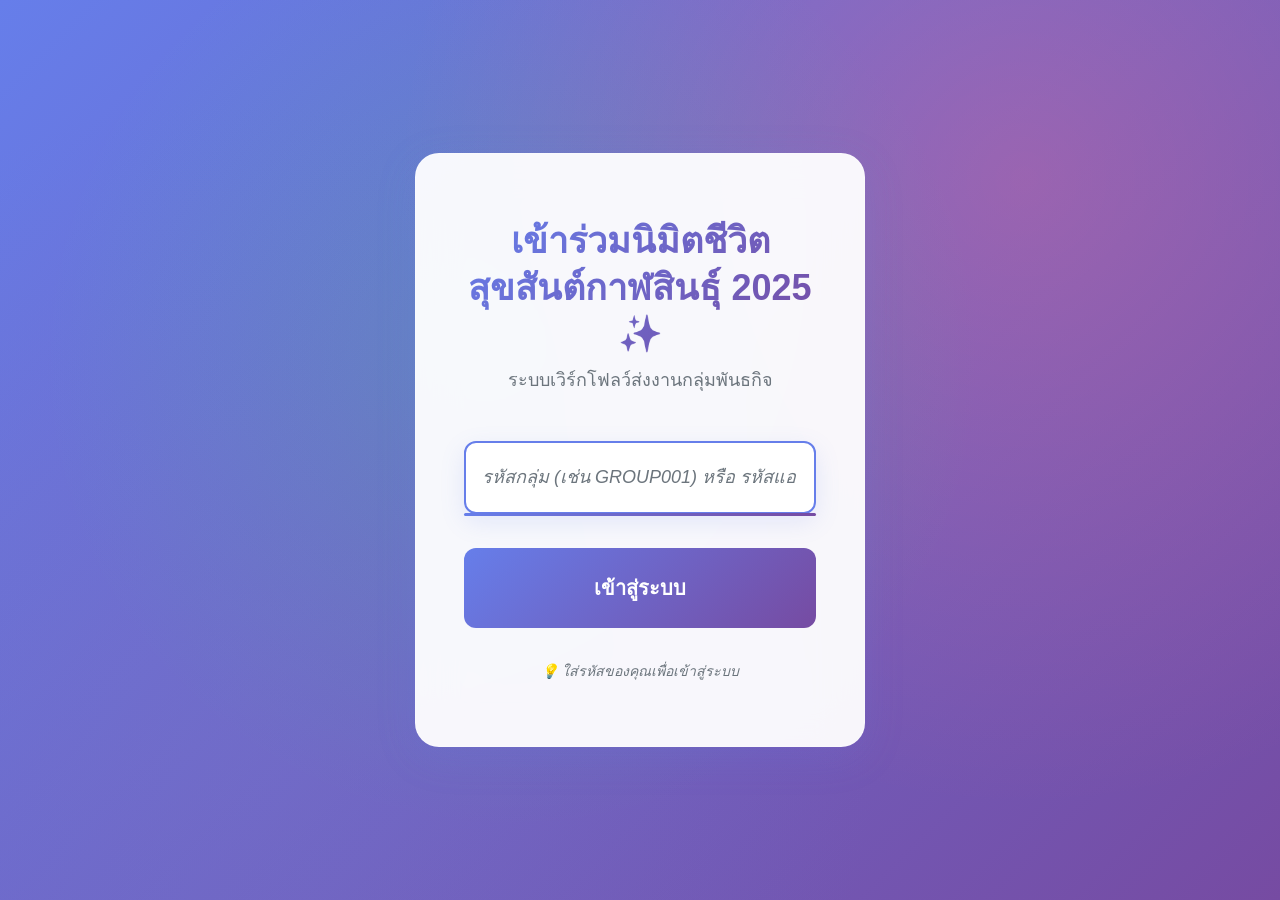
<file: index.html>
<!DOCTYPE html>
<html lang="th">
<head>
    <meta charset="UTF-8">
    <meta name="viewport" content="width=device-width, initial-scale=1.0">
    <title>เข้าร่วมนิมิตชีวิตสุขสันต์กาฬสินธุ์ 2025 ✨</title>
    <link rel="stylesheet" href="assets/css/main.css">
    <link rel="stylesheet" href="assets/css/components.css">
    <link rel="stylesheet" href="assets/css/animations.css">
</head>
<body class="login-page">
    <div class="animated-background"></div>
    
    <div class="login-container">
        <div class="magic-login-card">
            <div class="login-header">
                <h1 class="login-title">เข้าร่วมนิมิตชีวิตสุขสันต์กาฬสินธุ์ 2025 ✨</h1>
                <p class="login-subtitle">ระบบเวิร์กโฟลว์ส่งงานกลุ่มพันธกิจ</p>
            </div>
            
            <form class="login-form" id="magicLoginForm">
                <div class="input-group">
                    <input 
                        type="text" 
                        id="accessCode" 
                        class="magic-input" 
                        placeholder="รหัสกลุ่ม (เช่น GROUP001) หรือ รหัสแอดมิน (เช่น ADMIN001)"
                        required
                        autocomplete="off"
                    >
                    <div class="input-border"></div>
                </div>
                
                <button type="submit" class="cta-button">
                    <span class="button-text">เข้าสู่ระบบ</span>
                    <div class="button-ripple"></div>
                </button>
            </form>
            
            <div class="login-footer">
                <p class="help-text">💡 ใส่รหัสของคุณเพื่อเข้าสู่ระบบ</p>
            </div>
        </div>
    </div>

    <!-- Loading Overlay -->
    <div class="loading-overlay" id="loadingOverlay">
        <div class="elegant-spinner"></div>
        <p class="loading-text">กำลังเข้าสู่ระบบ...</p>
    </div>

    <script src="assets/js/utils.js"></script>
    <script src="assets/js/auth.js"></script>
</body>
</html>
</file>
<file: assets/css/main.css>
/* 🎨 Group Mission Workflow - Main Styles */
/* Design Philosophy: "Minimal Steps, Maximum Experience - สวย เก่ง ใช้ง่าย ไม่ซับซ้อน" */

/* === GLOBAL RESET & VARIABLES === */
* {
    margin: 0;
    padding: 0;
    box-sizing: border-box;
}

:root {
    /* 🎨 Color Palette */
    --primary-gradient: linear-gradient(135deg, #667eea 0%, #764ba2 100%);
    --secondary-gradient: linear-gradient(135deg, #ff6a88 0%, #ff9a56 100%);
    --success-gradient: linear-gradient(135deg, #11998e 0%, #38ef7d 100%);
    --warning-gradient: linear-gradient(135deg, #ffd200 0%, #f7971e 100%);
    
    /* Individual Colors */
    --primary-blue: #667eea;
    --primary-purple: #764ba2;
    --secondary-pink: #ff6a88;
    --secondary-orange: #ff9a56;
    --success-teal: #11998e;
    --success-green: #38ef7d;
    --warning-yellow: #ffd200;
    --warning-orange: #f7971e;
    
    /* Neutral Colors */
    --white: #ffffff;
    --light-gray: #f8f9fa;
    --medium-gray: #6c757d;
    --dark-gray: #343a40;
    --black: #000000;
    
    /* Shadows */
    --shadow-light: 0 2px 10px rgba(0, 0, 0, 0.1);
    --shadow-medium: 0 4px 20px rgba(0, 0, 0, 0.15);
    --shadow-heavy: 0 8px 30px rgba(0, 0, 0, 0.2);
    --shadow-card: 0 10px 40px rgba(102, 126, 234, 0.15);
    
    /* Typography */
    --font-family: 'Segoe UI', 'Noto Sans Thai', Tahoma, Geneva, Verdana, sans-serif;
    --font-size-xs: 0.75rem;
    --font-size-sm: 0.875rem;
    --font-size-base: 1rem;
    --font-size-lg: 1.125rem;
    --font-size-xl: 1.25rem;
    --font-size-2xl: 1.5rem;
    --font-size-3xl: 1.875rem;
    --font-size-4xl: 2.25rem;
    
    /* Spacing */
    --space-xs: 0.25rem;
    --space-sm: 0.5rem;
    --space-md: 1rem;
    --space-lg: 1.5rem;
    --space-xl: 2rem;
    --space-2xl: 3rem;
    --space-3xl: 4rem;
    
    /* Border Radius */
    --radius-sm: 0.375rem;
    --radius-md: 0.5rem;
    --radius-lg: 0.75rem;
    --radius-xl: 1rem;
    --radius-2xl: 1.5rem;
    
    /* Transitions */
    --transition-fast: 0.15s ease-out;
    --transition-normal: 0.3s ease-out;
    --transition-slow: 0.5s ease-out;
}

/* === GLOBAL BASE STYLES === */
html {
    scroll-behavior: smooth;
}

body {
    font-family: var(--font-family);
    font-size: var(--font-size-base);
    line-height: 1.6;
    color: var(--dark-gray);
    background: var(--light-gray);
    overflow-x: hidden;
}

/* === ANIMATED BACKGROUND === */
.animated-background {
    position: fixed;
    top: 0;
    left: 0;
    width: 100%;
    height: 100%;
    background: var(--primary-gradient);
    z-index: -1;
}

.animated-background::before {
    content: '';
    position: absolute;
    top: 0;
    left: 0;
    width: 100%;
    height: 100%;
    background: 
        radial-gradient(circle at 20% 80%, rgba(120, 119, 198, 0.3) 0%, transparent 50%),
        radial-gradient(circle at 80% 20%, rgba(255, 106, 136, 0.3) 0%, transparent 50%),
        radial-gradient(circle at 40% 40%, rgba(56, 239, 125, 0.2) 0%, transparent 50%);
    animation: gradientShift 10s ease-in-out infinite;
}

/* === LOGIN PAGE SPECIFIC === */
.login-page {
    min-height: 100vh;
    display: flex;
    align-items: center;
    justify-content: center;
    padding: var(--space-md);
}

.login-container {
    width: 100%;
    max-width: 450px;
    position: relative;
    z-index: 1;
}

.magic-login-card {
    background: rgba(255, 255, 255, 0.95);
    backdrop-filter: blur(20px);
    border-radius: var(--radius-2xl);
    padding: var(--space-3xl) var(--space-xl);
    box-shadow: var(--shadow-card);
    border: 1px solid rgba(255, 255, 255, 0.2);
    transform: translateY(0);
    transition: all var(--transition-normal);
}

.magic-login-card:hover {
    transform: translateY(-5px);
    box-shadow: 0 20px 60px rgba(102, 126, 234, 0.25);
}

.login-header {
    text-align: center;
    margin-bottom: var(--space-2xl);
}

.login-title {
    font-size: var(--font-size-3xl);
    font-weight: 700;
    background: var(--primary-gradient);
    -webkit-background-clip: text;
    -webkit-text-fill-color: transparent;
    background-clip: text;
    margin-bottom: var(--space-sm);
    line-height: 1.3;
}

.login-subtitle {
    font-size: var(--font-size-lg);
    color: var(--medium-gray);
    font-weight: 400;
}

.login-form {
    margin-bottom: var(--space-xl);
}

.input-group {
    position: relative;
    margin-bottom: var(--space-xl);
}

.magic-input {
    width: 100%;
    padding: var(--space-lg) var(--space-md);
    font-size: var(--font-size-lg);
    border: 2px solid rgba(102, 126, 234, 0.2);
    border-radius: var(--radius-lg);
    background: rgba(255, 255, 255, 0.9);
    transition: all var(--transition-normal);
    outline: none;
    color: var(--dark-gray);
}

.magic-input:focus {
    border-color: var(--primary-blue);
    background: var(--white);
    transform: translateY(-2px);
    box-shadow: 0 8px 25px rgba(102, 126, 234, 0.15);
}

.magic-input::placeholder {
    color: var(--medium-gray);
    font-style: italic;
}

.input-border {
    position: absolute;
    bottom: 0;
    left: 50%;
    width: 0;
    height: 3px;
    background: var(--primary-gradient);
    border-radius: var(--radius-sm);
    transition: all var(--transition-normal);
    transform: translateX(-50%);
}

.magic-input:focus + .input-border {
    width: 100%;
}

.cta-button {
    width: 100%;
    padding: var(--space-lg) var(--space-xl);
    font-size: var(--font-size-xl);
    font-weight: 600;
    color: var(--white);
    background: var(--primary-gradient);
    border: none;
    border-radius: var(--radius-lg);
    cursor: pointer;
    position: relative;
    overflow: hidden;
    transition: all var(--transition-normal);
    transform: translateY(0);
}

.cta-button:hover {
    transform: translateY(-3px);
    box-shadow: 0 10px 30px rgba(102, 126, 234, 0.3);
}

.cta-button:active {
    transform: translateY(-1px);
}

.button-text {
    position: relative;
    z-index: 2;
}

.button-ripple {
    position: absolute;
    top: 50%;
    left: 50%;
    width: 0;
    height: 0;
    border-radius: 50%;
    background: rgba(255, 255, 255, 0.3);
    transform: translate(-50%, -50%);
    transition: all var(--transition-fast);
    pointer-events: none;
}

.cta-button:active .button-ripple {
    width: 300px;
    height: 300px;
}

.login-footer {
    text-align: center;
}

.help-text {
    font-size: var(--font-size-sm);
    color: var(--medium-gray);
    font-style: italic;
}

/* === LOADING OVERLAY === */
.loading-overlay {
    position: fixed;
    top: 0;
    left: 0;
    width: 100%;
    height: 100%;
    background: rgba(0, 0, 0, 0.7);
    backdrop-filter: blur(5px);
    display: flex;
    flex-direction: column;
    align-items: center;
    justify-content: center;
    z-index: 9999;
    opacity: 0;
    visibility: hidden;
    transition: all var(--transition-normal);
}

.loading-overlay.active {
    opacity: 1;
    visibility: visible;
}

.loading-text {
    color: var(--white);
    font-size: var(--font-size-lg);
    margin-top: var(--space-lg);
    font-weight: 500;
}

/* === RESPONSIVE DESIGN === */
/* Mobile (< 768px) */
@media (max-width: 767px) {
    .login-container {
        max-width: 100%;
        padding: 0 var(--space-md);
    }
    
    .magic-login-card {
        padding: var(--space-2xl) var(--space-lg);
    }
    
    .login-title {
        font-size: var(--font-size-2xl);
    }
    
    .magic-input {
        padding: var(--space-md);
        font-size: var(--font-size-base);
    }
    
    .cta-button {
        padding: var(--space-md) var(--space-lg);
        font-size: var(--font-size-lg);
    }
}

/* Tablet (768px - 1024px) */
@media (min-width: 768px) and (max-width: 1024px) {
    .login-container {
        max-width: 400px;
    }
}

/* Desktop (> 1024px) */
@media (min-width: 1025px) {
    .magic-login-card {
        padding: var(--space-3xl) var(--space-2xl);
    }
    
    .login-title {
        font-size: var(--font-size-4xl);
    }
}

/* === GROUP SELECTION PAGE === */
.select-group-page {
    min-height: 100vh;
    background: var(--light-gray);
}

.page-container {
    max-width: 1200px;
    margin: 0 auto;
    padding: var(--space-lg);
    position: relative;
    z-index: 1;
}

.page-header {
    text-align: center;
    margin-bottom: var(--space-3xl);
    padding-top: var(--space-xl);
}

.header-content {
    max-width: 600px;
    margin: 0 auto;
}

.page-title {
    font-size: var(--font-size-3xl);
    font-weight: 700;
    background: var(--primary-gradient);
    -webkit-background-clip: text;
    -webkit-text-fill-color: transparent;
    background-clip: text;
    margin-bottom: var(--space-md);
}

.page-subtitle {
    font-size: var(--font-size-lg);
    color: var(--medium-gray);
    margin-bottom: var(--space-xl);
}

.user-info {
    display: flex;
    align-items: center;
    justify-content: center;
    gap: var(--space-md);
    padding: var(--space-md) var(--space-lg);
    background: rgba(255, 255, 255, 0.9);
    backdrop-filter: blur(10px);
    border-radius: var(--radius-xl);
    border: 1px solid rgba(255, 255, 255, 0.2);
    box-shadow: var(--shadow-light);
    display: inline-flex;
}

.user-name {
    font-weight: 600;
    color: var(--dark-gray);
}

/* Groups Grid */
.groups-grid {
    display: grid;
    grid-template-columns: repeat(auto-fit, minmax(300px, 1fr));
    gap: var(--space-xl);
    margin-bottom: var(--space-3xl);
}

.group-card {
    background: var(--white);
    border-radius: var(--radius-2xl);
    overflow: hidden;
    box-shadow: var(--shadow-medium);
    transition: all var(--transition-normal);
    position: relative;
    cursor: pointer;
}

.group-card:hover {
    transform: translateY(-8px) scale(1.02);
    box-shadow: var(--shadow-heavy);
}

.card-inner {
    padding: var(--space-xl);
    height: 100%;
    display: flex;
    flex-direction: column;
    background: var(--white);
    position: relative;
    overflow: hidden;
}

.card-inner.card-primary {
    background: var(--primary-gradient);
    color: var(--white);
}

.card-inner.card-secondary {
    background: var(--secondary-gradient);
    color: var(--white);
}

.card-inner.card-success {
    background: var(--success-gradient);
    color: var(--white);
}

.card-inner.card-warning {
    background: var(--warning-gradient);
    color: var(--white);
}

.card-inner.card-gradient-special {
    background: linear-gradient(135deg, #667eea 0%, #f093fb 100%);
    color: var(--white);
}

.card-header {
    text-align: center;
    margin-bottom: var(--space-lg);
}

.group-icon {
    font-size: var(--font-size-3xl);
    margin-bottom: var(--space-sm);
}

.group-name {
    font-size: var(--font-size-xl);
    font-weight: 700;
    margin-bottom: var(--space-xs);
}

.group-code {
    font-size: var(--font-size-sm);
    opacity: 0.8;
    font-weight: 500;
}

.card-body {
    flex: 1;
    margin-bottom: var(--space-lg);
}

.member-info {
    text-align: center;
}

.member-count {
    font-size: var(--font-size-2xl);
    font-weight: 700;
    margin-bottom: var(--space-md);
}

.current {
    color: inherit;
}

.separator {
    margin: 0 var(--space-xs);
    opacity: 0.7;
}

.max {
    opacity: 0.8;
}

.label {
    font-size: var(--font-size-base);
    margin-left: var(--space-xs);
    opacity: 0.8;
}

.progress {
    margin: var(--space-md) 0;
}

.status-text {
    font-size: var(--font-size-sm);
    font-weight: 600;
}

.status-complete {
    color: rgba(255, 255, 255, 0.9);
}

.status-incomplete {
    color: rgba(255, 255, 255, 0.8);
}

.card-footer {
    text-align: center;
}

.btn-card {
    width: 100%;
    background: rgba(255, 255, 255, 0.2);
    color: inherit;
    border: 2px solid rgba(255, 255, 255, 0.3);
    backdrop-filter: blur(10px);
}

.btn-card:hover {
    background: rgba(255, 255, 255, 0.3);
    transform: translateY(-2px);
}

.user-badge {
    position: absolute;
    top: var(--space-md);
    right: var(--space-md);
    background: rgba(255, 255, 255, 0.2);
    backdrop-filter: blur(10px);
    padding: var(--space-xs) var(--space-sm);
    border-radius: var(--radius-md);
    font-size: var(--font-size-xs);
    font-weight: 600;
    color: rgba(255, 255, 255, 0.9);
}

.user-group {
    border: 3px solid rgba(255, 255, 255, 0.5);
    box-shadow: 0 0 0 3px rgba(102, 126, 234, 0.3);
}

/* Page Footer */
.page-footer {
    text-align: center;
    padding-top: var(--space-xl);
    border-top: 1px solid rgba(0, 0, 0, 0.1);
}

.footer-actions {
    display: flex;
    gap: var(--space-md);
    justify-content: center;
    flex-wrap: wrap;
}

/* Member Count Display in Modal */
.member-count-display {
    font-size: var(--font-size-3xl);
    font-weight: 700;
    color: var(--primary-blue);
    margin: var(--space-lg) 0;
}

.member-count-display .count {
    color: var(--secondary-pink);
}

/* Responsive Design for Group Selection */
@media (max-width: 767px) {
    .groups-grid {
        grid-template-columns: 1fr;
        gap: var(--space-lg);
    }
    
    .page-title {
        font-size: var(--font-size-2xl);
    }
    
    .footer-actions {
        flex-direction: column;
        align-items: center;
    }
    
    .footer-actions .btn {
        width: 100%;
        max-width: 300px;
    }
}

@media (min-width: 768px) and (max-width: 1024px) {
    .groups-grid {
        grid-template-columns: repeat(2, 1fr);
    }
}

/* === MISSION PAGE === */
.mission-page {
    min-height: 100vh;
    background: var(--light-gray);
}

.mission-header {
    padding: var(--space-xl) 0;
    border-bottom: 1px solid rgba(0, 0, 0, 0.1);
}

.header-content {
    max-width: 1200px;
    margin: 0 auto;
    padding: 0 var(--space-lg);
}

.group-info {
    display: flex;
    align-items: center;
    gap: var(--space-lg);
    margin-bottom: var(--space-xl);
    justify-content: center;
}

.group-details h1 {
    font-size: var(--font-size-2xl);
    font-weight: 700;
    margin-bottom: var(--space-xs);
    color: var(--dark-gray);
}

.week-info {
    color: var(--medium-gray);
    font-size: var(--font-size-base);
}

.mission-progress {
    display: flex;
    justify-content: center;
}

.progress-steps {
    display: flex;
    gap: var(--space-md);
    background: rgba(255, 255, 255, 0.9);
    backdrop-filter: blur(10px);
    padding: var(--space-lg);
    border-radius: var(--radius-xl);
    box-shadow: var(--shadow-light);
}

.step {
    display: flex;
    flex-direction: column;
    align-items: center;
    gap: var(--space-xs);
    padding: var(--space-md);
    border-radius: var(--radius-md);
    transition: all var(--transition-normal);
    cursor: pointer;
    min-width: 80px;
}

.step.active {
    background: var(--primary-gradient);
    color: var(--white);
    transform: scale(1.05);
}

.step.completed {
    background: var(--success-gradient);
    color: var(--white);
}

.step.disabled {
    opacity: 0.5;
    cursor: not-allowed;
}

.step-icon {
    font-size: var(--font-size-xl);
}

.step-label {
    font-size: var(--font-size-sm);
    font-weight: 600;
    text-align: center;
}

.mission-content {
    max-width: 800px;
    margin: 0 auto;
    padding: var(--space-2xl) var(--space-lg);
}

.step-content {
    background: var(--white);
    border-radius: var(--radius-xl);
    padding: var(--space-2xl);
    box-shadow: var(--shadow-light);
    margin-bottom: var(--space-xl);
}

.step-header {
    text-align: center;
    margin-bottom: var(--space-2xl);
}

.step-title {
    font-size: var(--font-size-2xl);
    font-weight: 700;
    color: var(--dark-gray);
    margin-bottom: var(--space-sm);
}

.step-subtitle {
    color: var(--medium-gray);
    font-size: var(--font-size-lg);
}

.step-actions {
    display: flex;
    gap: var(--space-md);
    justify-content: space-between;
    margin-top: var(--space-2xl);
    flex-wrap: wrap;
}

/* Check-in Step */
.checkin-content {
    display: grid;
    gap: var(--space-2xl);
}

.members-grid {
    display: grid;
    grid-template-columns: repeat(auto-fill, minmax(280px, 1fr));
    gap: var(--space-lg);
}

.member-card {
    background: var(--light-gray);
    border-radius: var(--radius-lg);
    padding: var(--space-lg);
    border: 2px solid transparent;
    transition: all var(--transition-normal);
}

.member-card.new-member {
    border-color: var(--success-teal);
    background: rgba(17, 153, 142, 0.1);
}

.member-info {
    display: flex;
    align-items: center;
    gap: var(--space-md);
    margin-bottom: var(--space-md);
}

.member-avatar {
    width: 40px;
    height: 40px;
    border-radius: 50%;
    background: var(--primary-gradient);
    display: flex;
    align-items: center;
    justify-content: center;
    color: var(--white);
    font-weight: 600;
}

.member-name {
    font-weight: 600;
    color: var(--dark-gray);
}

.new-badge {
    background: var(--success-gradient);
    color: var(--white);
    padding: var(--space-xs) var(--space-sm);
    border-radius: var(--radius-sm);
    font-size: var(--font-size-xs);
    font-weight: 600;
}

.attendance-toggle {
    display: flex;
    gap: var(--space-sm);
}

.toggle-btn {
    flex: 1;
    padding: var(--space-sm) var(--space-md);
    border: 2px solid rgba(0, 0, 0, 0.1);
    border-radius: var(--radius-md);
    background: var(--white);
    cursor: pointer;
    transition: all var(--transition-normal);
    font-weight: 600;
}

.toggle-btn.present {
    color: var(--success-teal);
    border-color: var(--success-teal);
}

.toggle-btn.absent {
    color: var(--secondary-pink);
    border-color: var(--secondary-pink);
}

.toggle-btn.active.present {
    background: var(--success-gradient);
    color: var(--white);
}

.toggle-btn.active.absent {
    background: var(--secondary-gradient);
    color: var(--white);
}

.add-member-section {
    text-align: center;
}

.section-title {
    font-size: var(--font-size-lg);
    font-weight: 600;
    margin-bottom: var(--space-lg);
    color: var(--dark-gray);
}

.add-member-form {
    display: flex;
    gap: var(--space-md);
    max-width: 400px;
    margin: 0 auto;
}

.attendance-summary {
    text-align: center;
}

.summary-card {
    display: flex;
    justify-content: center;
    gap: var(--space-xl);
    background: var(--light-gray);
    padding: var(--space-lg);
    border-radius: var(--radius-lg);
}

.summary-item {
    display: flex;
    flex-direction: column;
    align-items: center;
    gap: var(--space-xs);
}

.summary-item .count {
    font-size: var(--font-size-2xl);
    font-weight: 700;
    color: var(--primary-blue);
}

.summary-item .label {
    font-size: var(--font-size-sm);
    color: var(--medium-gray);
    font-weight: 600;
}

/* Announce Step */
.announce-content {
    display: grid;
    gap: var(--space-xl);
}

.input-with-button {
    display: flex;
    gap: var(--space-md);
}

.announce-list {
    min-height: 200px;
}

.announce-items {
    display: grid;
    gap: var(--space-md);
    margin-top: var(--space-lg);
}

.announce-item {
    display: flex;
    justify-content: space-between;
    align-items: center;
    background: var(--light-gray);
    padding: var(--space-md) var(--space-lg);
    border-radius: var(--radius-md);
}

.announce-name {
    font-weight: 600;
    color: var(--dark-gray);
}

.announce-progress {
    text-align: center;
}

.progress-info {
    display: flex;
    justify-content: space-between;
    align-items: center;
    margin-bottom: var(--space-md);
}

.progress-label {
    font-weight: 600;
    color: var(--dark-gray);
}

.progress-count {
    font-weight: 700;
    color: var(--primary-blue);
}

/* Upload Step */
.upload-zone {
    border: 3px dashed rgba(102, 126, 234, 0.3);
    border-radius: var(--radius-xl);
    padding: var(--space-3xl);
    text-align: center;
    transition: all var(--transition-normal);
    cursor: pointer;
}

.upload-zone:hover,
.upload-zone.drag-over {
    border-color: var(--primary-blue);
    background: rgba(102, 126, 234, 0.05);
}

.upload-icon {
    font-size: var(--font-size-4xl);
    margin-bottom: var(--space-lg);
}

.upload-title {
    font-size: var(--font-size-xl);
    font-weight: 600;
    margin-bottom: var(--space-sm);
    color: var(--dark-gray);
}

.upload-subtitle {
    color: var(--medium-gray);
    margin-bottom: var(--space-lg);
}

.file-list {
    display: grid;
    gap: var(--space-md);
    margin-top: var(--space-lg);
}

.file-item {
    display: flex;
    justify-content: space-between;
    align-items: center;
    background: var(--light-gray);
    padding: var(--space-md) var(--space-lg);
    border-radius: var(--radius-md);
}

.file-info {
    display: flex;
    align-items: center;
    gap: var(--space-md);
}

.file-icon {
    font-size: var(--font-size-xl);
}

.file-name {
    font-weight: 600;
    color: var(--dark-gray);
}

.file-size {
    color: var(--medium-gray);
    font-size: var(--font-size-sm);
}

/* Report Step */
.report-content {
    display: grid;
    gap: var(--space-xl);
}

.suggestion-tags {
    display: flex;
    flex-wrap: wrap;
    gap: var(--space-sm);
    margin-top: var(--space-md);
}

.suggestion-tag {
    background: var(--light-gray);
    border: 2px solid rgba(0, 0, 0, 0.1);
    padding: var(--space-sm) var(--space-md);
    border-radius: var(--radius-md);
    cursor: pointer;
    transition: all var(--transition-normal);
    font-size: var(--font-size-sm);
    font-weight: 500;
}

.suggestion-tag:hover {
    border-color: var(--primary-blue);
    background: rgba(102, 126, 234, 0.1);
    color: var(--primary-blue);
}

/* Mission Footer */
.mission-footer {
    text-align: center;
    padding: var(--space-xl);
    border-top: 1px solid rgba(0, 0, 0, 0.1);
}

/* Responsive Design for Mission */
@media (max-width: 767px) {
    .group-info {
        flex-direction: column;
        text-align: center;
        gap: var(--space-md);
    }
    
    .progress-steps {
        padding: var(--space-md);
        gap: var(--space-sm);
    }
    
    .step {
        min-width: 60px;
        padding: var(--space-sm);
    }
    
    .step-label {
        font-size: var(--font-size-xs);
    }
    
    .mission-content {
        padding: var(--space-lg);
    }
    
    .step-content {
        padding: var(--space-lg);
    }
    
    .step-actions {
        flex-direction: column;
    }
    
    .members-grid {
        grid-template-columns: 1fr;
    }
    
    .add-member-form {
        flex-direction: column;
    }
    
    .input-with-button {
        flex-direction: column;
    }
    
    .summary-card {
        gap: var(--space-lg);
    }
}

/* === WEEKLY SUMMARY PAGE === */
.summary-page {
    min-height: 100vh;
    background: var(--light-gray);
}

.summary-header {
    text-align: center;
    padding: var(--space-2xl) 0;
    border-bottom: 1px solid rgba(0, 0, 0, 0.1);
}

.completion-badge {
    background: rgba(255, 255, 255, 0.9);
    backdrop-filter: blur(10px);
    border-radius: var(--radius-2xl);
    padding: var(--space-2xl);
    margin: 0 auto var(--space-xl);
    max-width: 400px;
    box-shadow: var(--shadow-card);
}

.badge-icon {
    font-size: var(--font-size-4xl);
    margin-bottom: var(--space-md);
}

.badge-title {
    font-size: var(--font-size-3xl);
    font-weight: 700;
    background: var(--success-gradient);
    -webkit-background-clip: text;
    -webkit-text-fill-color: transparent;
    background-clip: text;
    margin-bottom: var(--space-sm);
}

.badge-subtitle {
    color: var(--medium-gray);
    font-size: var(--font-size-lg);
}

.summary-content {
    max-width: 1000px;
    margin: 0 auto;
    padding: var(--space-2xl) var(--space-lg);
}

.summary-grid {
    display: grid;
    grid-template-columns: repeat(auto-fit, minmax(300px, 1fr));
    gap: var(--space-xl);
}

.summary-card {
    background: var(--white);
    border-radius: var(--radius-xl);
    padding: var(--space-xl);
    box-shadow: var(--shadow-light);
    transition: all var(--transition-normal);
}

.summary-card:hover {
    transform: translateY(-5px);
    box-shadow: var(--shadow-medium);
}

.summary-card.full-width {
    grid-column: 1 / -1;
}

.card-header {
    display: flex;
    align-items: center;
    gap: var(--space-md);
    margin-bottom: var(--space-lg);
    padding-bottom: var(--space-md);
    border-bottom: 2px solid var(--light-gray);
}

.card-icon {
    font-size: var(--font-size-2xl);
}

.card-title {
    font-size: var(--font-size-xl);
    font-weight: 700;
    color: var(--dark-gray);
}

.attendance-stats {
    display: flex;
    justify-content: space-around;
    margin-bottom: var(--space-lg);
}

.stat-item {
    text-align: center;
}

.stat-number {
    display: block;
    font-size: var(--font-size-2xl);
    font-weight: 700;
    margin-bottom: var(--space-xs);
}

.stat-item.present .stat-number {
    color: var(--success-teal);
}

.stat-item.absent .stat-number {
    color: var(--secondary-pink);
}

.stat-item.new .stat-number {
    color: var(--primary-blue);
}

.stat-label {
    font-size: var(--font-size-sm);
    color: var(--medium-gray);
    font-weight: 600;
}

.list-title {
    font-weight: 600;
    color: var(--dark-gray);
    margin-bottom: var(--space-sm);
}

.member-names {
    list-style: none;
    padding: 0;
}

.member-names li {
    padding: var(--space-xs) 0;
    color: var(--medium-gray);
}

.announce-stats {
    text-align: center;
    margin-bottom: var(--space-lg);
}

.big-number {
    display: flex;
    align-items: baseline;
    justify-content: center;
    gap: var(--space-xs);
    margin-bottom: var(--space-sm);
}

.big-number .number {
    font-size: var(--font-size-4xl);
    font-weight: 700;
    color: var(--primary-blue);
}

.big-number .unit {
    font-size: var(--font-size-lg);
    color: var(--medium-gray);
}

.stats-label {
    color: var(--medium-gray);
    font-weight: 600;
}

.progress-indicator {
    margin-top: var(--space-lg);
}

.progress-text {
    text-align: center;
    margin-top: var(--space-sm);
    font-size: var(--font-size-sm);
    color: var(--medium-gray);
}

.media-status {
    text-align: center;
    padding: var(--space-lg);
    border-radius: var(--radius-lg);
    margin-bottom: var(--space-lg);
}

.media-status.success {
    background: rgba(17, 153, 142, 0.1);
    color: var(--success-teal);
}

.status-icon {
    font-size: var(--font-size-2xl);
    margin-bottom: var(--space-sm);
}

.status-text {
    font-weight: 600;
}

.file-info {
    background: var(--light-gray);
    border-radius: var(--radius-md);
    padding: var(--space-md);
}

.file-item {
    display: flex;
    align-items: center;
    gap: var(--space-md);
}

.file-icon {
    font-size: var(--font-size-lg);
}

.file-name {
    font-weight: 600;
    color: var(--dark-gray);
}

.report-content {
    margin-bottom: var(--space-lg);
}

.report-text {
    font-style: italic;
    font-size: var(--font-size-lg);
    line-height: 1.6;
    color: var(--dark-gray);
    border-left: 4px solid var(--primary-blue);
    padding-left: var(--space-lg);
    margin: 0;
}

.report-tags {
    display: flex;
    flex-wrap: wrap;
    gap: var(--space-sm);
}

.tag {
    background: var(--primary-gradient);
    color: var(--white);
    padding: var(--space-xs) var(--space-sm);
    border-radius: var(--radius-md);
    font-size: var(--font-size-sm);
    font-weight: 600;
}

.summary-footer {
    text-align: center;
    padding: var(--space-xl);
    border-top: 1px solid rgba(0, 0, 0, 0.1);
}

/* === ADMIN DASHBOARD PAGE === */
.admin-page {
    min-height: 100vh;
    background: var(--light-gray);
}

.admin-header {
    padding: var(--space-xl) 0;
    border-bottom: 1px solid rgba(0, 0, 0, 0.1);
}

.admin-info {
    display: flex;
    align-items: center;
    gap: var(--space-lg);
    justify-content: center;
    margin-bottom: var(--space-lg);
}

.admin-avatar {
    background: var(--warning-gradient);
}

.admin-name {
    font-size: var(--font-size-2xl);
    font-weight: 700;
    color: var(--dark-gray);
    margin-bottom: var(--space-xs);
}

.admin-subtitle {
    color: var(--medium-gray);
    font-size: var(--font-size-base);
}

.refresh-info {
    text-align: center;
}

.auto-refresh {
    display: flex;
    align-items: center;
    justify-content: center;
    gap: var(--space-sm);
    margin-bottom: var(--space-sm);
    color: var(--primary-blue);
    font-weight: 600;
}

.refresh-icon {
    font-size: var(--font-size-lg);
}

.last-update {
    font-size: var(--font-size-sm);
    color: var(--medium-gray);
}

.admin-content {
    max-width: 1200px;
    margin: 0 auto;
    padding: var(--space-2xl) var(--space-lg);
}

.overview-stats {
    display: grid;
    grid-template-columns: repeat(auto-fit, minmax(200px, 1fr));
    gap: var(--space-lg);
    margin-bottom: var(--space-3xl);
}

.stat-card {
    background: var(--white);
    border-radius: var(--radius-xl);
    padding: var(--space-xl);
    box-shadow: var(--shadow-light);
    display: flex;
    align-items: center;
    gap: var(--space-lg);
    transition: all var(--transition-normal);
}

.stat-card:hover {
    transform: translateY(-3px);
    box-shadow: var(--shadow-medium);
}

.stat-icon {
    font-size: var(--font-size-3xl);
    opacity: 0.8;
}

.stat-info {
    flex: 1;
}

.stat-card .stat-number {
    font-size: var(--font-size-2xl);
    font-weight: 700;
    color: var(--primary-blue);
    display: block;
    margin-bottom: var(--space-xs);
}

.stat-card .stat-label {
    font-size: var(--font-size-sm);
    color: var(--medium-gray);
    font-weight: 600;
}

.section-title {
    font-size: var(--font-size-2xl);
    font-weight: 700;
    color: var(--dark-gray);
    margin-bottom: var(--space-xl);
    text-align: center;
}

.dashboard-grid {
    display: grid;
    grid-template-columns: repeat(auto-fit, minmax(350px, 1fr));
    gap: var(--space-xl);
}

.group-dashboard-card {
    background: var(--white);
    border-radius: var(--radius-xl);
    padding: var(--space-xl);
    box-shadow: var(--shadow-light);
    transition: all var(--transition-normal);
}

.group-dashboard-card:hover {
    transform: translateY(-5px);
    box-shadow: var(--shadow-medium);
}

.group-header {
    display: flex;
    align-items: center;
    gap: var(--space-md);
    margin-bottom: var(--space-lg);
}

.group-avatar {
    width: 50px;
    height: 50px;
    font-size: var(--font-size-lg);
}

.group-title {
    font-size: var(--font-size-lg);
    font-weight: 700;
    margin-bottom: var(--space-xs);
}

.group-code {
    font-size: var(--font-size-sm);
    color: var(--medium-gray);
}

.group-metrics {
    display: grid;
    gap: var(--space-md);
}

.metric-row {
    display: flex;
    justify-content: space-between;
    align-items: center;
    padding: var(--space-sm) 0;
    border-bottom: 1px solid var(--light-gray);
}

.metric-label {
    font-weight: 600;
    color: var(--dark-gray);
}

.metric-value {
    font-weight: 700;
}

.metric-value.success {
    color: var(--success-teal);
}

.metric-value.warning {
    color: var(--warning-orange);
}

.metric-value.danger {
    color: var(--secondary-pink);
}

.group-progress {
    margin-top: var(--space-lg);
}

.progress-label {
    display: flex;
    justify-content: space-between;
    align-items: center;
    margin-bottom: var(--space-sm);
    font-size: var(--font-size-sm);
    font-weight: 600;
}

.admin-footer {
    text-align: center;
    padding: var(--space-xl);
    border-top: 1px solid rgba(0, 0, 0, 0.1);
}

/* Responsive Design for Summary and Admin */
@media (max-width: 767px) {
    .completion-badge {
        margin: 0 var(--space-md) var(--space-xl);
    }
    
    .summary-grid {
        grid-template-columns: 1fr;
        gap: var(--space-lg);
    }
    
    .attendance-stats {
        flex-direction: column;
        gap: var(--space-md);
    }
    
    .admin-info {
        flex-direction: column;
        text-align: center;
        gap: var(--space-md);
    }
    
    .overview-stats {
        grid-template-columns: 1fr;
        gap: var(--space-md);
    }
    
    .dashboard-grid {
        grid-template-columns: 1fr;
        gap: var(--space-lg);
    }
</file>
<file: assets/css/components.css>
/* 🧩 Reusable Components */
/* Consistent, flexible components for the Group Mission Workflow */

/* === CARD COMPONENTS === */

/* Base Card */
.card {
    background: var(--white);
    border-radius: var(--radius-xl);
    padding: var(--space-xl);
    box-shadow: var(--shadow-light);
    border: 1px solid rgba(0, 0, 0, 0.05);
    transition: all var(--transition-normal);
}

/* Glass Card */
.card-glass {
    background: rgba(255, 255, 255, 0.9);
    backdrop-filter: blur(20px);
    border: 1px solid rgba(255, 255, 255, 0.2);
}

/* Gradient Cards */
.card-primary {
    background: var(--primary-gradient);
    color: var(--white);
}

.card-secondary {
    background: var(--secondary-gradient);
    color: var(--white);
}

.card-success {
    background: var(--success-gradient);
    color: var(--white);
}

.card-warning {
    background: var(--warning-gradient);
    color: var(--white);
}

/* Card Hover States */
.card-interactive {
    cursor: pointer;
    transition: all var(--transition-normal);
}

.card-interactive:hover {
    transform: translateY(-5px);
    box-shadow: var(--shadow-medium);
}

/* === BUTTON COMPONENTS === */

/* Base Button */
.btn {
    display: inline-flex;
    align-items: center;
    justify-content: center;
    padding: var(--space-md) var(--space-lg);
    font-size: var(--font-size-base);
    font-weight: 600;
    border: none;
    border-radius: var(--radius-md);
    cursor: pointer;
    transition: all var(--transition-normal);
    text-decoration: none;
    position: relative;
    overflow: hidden;
}

/* Button Variants */
.btn-primary {
    background: var(--primary-gradient);
    color: var(--white);
}

.btn-primary:hover {
    transform: translateY(-2px);
    box-shadow: 0 8px 25px rgba(102, 126, 234, 0.3);
}

.btn-secondary {
    background: var(--secondary-gradient);
    color: var(--white);
}

.btn-secondary:hover {
    transform: translateY(-2px);
    box-shadow: 0 8px 25px rgba(255, 106, 136, 0.3);
}

.btn-success {
    background: var(--success-gradient);
    color: var(--white);
}

.btn-success:hover {
    transform: translateY(-2px);
    box-shadow: 0 8px 25px rgba(17, 153, 142, 0.3);
}

.btn-outline {
    background: transparent;
    color: var(--primary-blue);
    border: 2px solid var(--primary-blue);
}

.btn-outline:hover {
    background: var(--primary-blue);
    color: var(--white);
}

/* Button Sizes */
.btn-sm {
    padding: var(--space-sm) var(--space-md);
    font-size: var(--font-size-sm);
}

.btn-lg {
    padding: var(--space-lg) var(--space-xl);
    font-size: var(--font-size-lg);
}

.btn-xl {
    padding: var(--space-xl) var(--space-2xl);
    font-size: var(--font-size-xl);
}

/* Full Width Button */
.btn-full {
    width: 100%;
}

/* === FORM COMPONENTS === */

/* Input Group */
.form-group {
    margin-bottom: var(--space-lg);
}

.form-label {
    display: block;
    margin-bottom: var(--space-sm);
    font-weight: 600;
    color: var(--dark-gray);
}

.form-input {
    width: 100%;
    padding: var(--space-md);
    font-size: var(--font-size-base);
    border: 2px solid rgba(0, 0, 0, 0.1);
    border-radius: var(--radius-md);
    transition: all var(--transition-normal);
    background: var(--white);
}

.form-input:focus {
    outline: none;
    border-color: var(--primary-blue);
    box-shadow: 0 0 0 3px rgba(102, 126, 234, 0.1);
}

.form-textarea {
    min-height: 120px;
    resize: vertical;
}

.form-select {
    appearance: none;
    background-image: url("data:image/svg+xml,%3csvg xmlns='http://www.w3.org/2000/svg' fill='none' viewBox='0 0 20 20'%3e%3cpath stroke='%236b7280' stroke-linecap='round' stroke-linejoin='round' stroke-width='1.5' d='m6 8 4 4 4-4'/%3e%3c/svg%3e");
    background-position: right 0.5rem center;
    background-repeat: no-repeat;
    background-size: 1.5em 1.5em;
    padding-right: 2.5rem;
}

/* === PROGRESS COMPONENTS === */

/* Progress Bar */
.progress {
    width: 100%;
    height: 8px;
    background: rgba(0, 0, 0, 0.1);
    border-radius: var(--radius-sm);
    overflow: hidden;
    position: relative;
}

.progress-bar {
    height: 100%;
    background: var(--primary-gradient);
    transition: width 0.8s ease-out;
    border-radius: var(--radius-sm);
}

/* Colored Progress Bars */
.progress-bar-success {
    background: var(--success-gradient);
}

.progress-bar-warning {
    background: var(--warning-gradient);
}

.progress-bar-danger {
    background: var(--secondary-gradient);
}

/* Large Progress Bar */
.progress-lg {
    height: 12px;
}

.progress-xl {
    height: 16px;
}

/* === AVATAR COMPONENTS === */

.avatar {
    width: 40px;
    height: 40px;
    border-radius: 50%;
    background: var(--primary-gradient);
    display: flex;
    align-items: center;
    justify-content: center;
    color: var(--white);
    font-weight: 600;
    font-size: var(--font-size-sm);
}

.avatar-sm {
    width: 32px;
    height: 32px;
    font-size: var(--font-size-xs);
}

.avatar-lg {
    width: 56px;
    height: 56px;
    font-size: var(--font-size-lg);
}

.avatar-xl {
    width: 72px;
    height: 72px;
    font-size: var(--font-size-xl);
}

/* Avatar Group */
.avatar-group {
    display: flex;
    align-items: center;
}

.avatar-group .avatar {
    margin-left: -0.5rem;
    border: 2px solid var(--white);
}

.avatar-group .avatar:first-child {
    margin-left: 0;
}

/* === BADGE COMPONENTS === */

.badge {
    display: inline-flex;
    align-items: center;
    padding: var(--space-xs) var(--space-sm);
    font-size: var(--font-size-xs);
    font-weight: 600;
    border-radius: var(--radius-sm);
    text-transform: uppercase;
    letter-spacing: 0.025em;
}

.badge-primary {
    background: var(--primary-blue);
    color: var(--white);
}

.badge-success {
    background: var(--success-teal);
    color: var(--white);
}

.badge-warning {
    background: var(--warning-yellow);
    color: var(--dark-gray);
}

.badge-danger {
    background: var(--secondary-pink);
    color: var(--white);
}

/* === ALERT COMPONENTS === */

.alert {
    padding: var(--space-lg);
    border-radius: var(--radius-md);
    margin-bottom: var(--space-lg);
    border-left: 4px solid;
}

.alert-info {
    background: rgba(102, 126, 234, 0.1);
    border-color: var(--primary-blue);
    color: var(--primary-purple);
}

.alert-success {
    background: rgba(17, 153, 142, 0.1);
    border-color: var(--success-teal);
    color: var(--success-teal);
}

.alert-warning {
    background: rgba(255, 210, 0, 0.1);
    border-color: var(--warning-yellow);
    color: var(--warning-orange);
}

.alert-danger {
    background: rgba(255, 106, 136, 0.1);
    border-color: var(--secondary-pink);
    color: var(--secondary-pink);
}

/* === MODAL COMPONENTS === */

.modal-overlay {
    position: fixed;
    top: 0;
    left: 0;
    width: 100%;
    height: 100%;
    background: rgba(0, 0, 0, 0.5);
    backdrop-filter: blur(5px);
    display: flex;
    align-items: center;
    justify-content: center;
    z-index: 9999;
    opacity: 0;
    visibility: hidden;
    transition: all var(--transition-normal);
}

.modal-overlay.active {
    opacity: 1;
    visibility: visible;
}

.modal {
    background: var(--white);
    border-radius: var(--radius-xl);
    padding: var(--space-2xl);
    max-width: 500px;
    width: 90%;
    max-height: 90vh;
    overflow-y: auto;
    transform: scale(0.9) translateY(20px);
    transition: all var(--transition-normal);
}

.modal-overlay.active .modal {
    transform: scale(1) translateY(0);
}

.modal-header {
    margin-bottom: var(--space-lg);
    padding-bottom: var(--space-lg);
    border-bottom: 1px solid rgba(0, 0, 0, 0.1);
}

.modal-title {
    font-size: var(--font-size-xl);
    font-weight: 700;
    color: var(--dark-gray);
    margin: 0;
}

.modal-body {
    margin-bottom: var(--space-lg);
}

.modal-footer {
    display: flex;
    gap: var(--space-md);
    justify-content: flex-end;
}

/* === UTILITY COMPONENTS === */

/* Loading Spinner */
.spinner {
    width: 24px;
    height: 24px;
    border: 2px solid rgba(0, 0, 0, 0.1);
    border-top: 2px solid var(--primary-blue);
    border-radius: 50%;
    animation: elegantSpin 1s linear infinite;
}

/* Divider */
.divider {
    height: 1px;
    background: rgba(0, 0, 0, 0.1);
    margin: var(--space-lg) 0;
}

/* Text Utilities */
.text-center { text-align: center; }
.text-left { text-align: left; }
.text-right { text-align: right; }

.text-sm { font-size: var(--font-size-sm); }
.text-base { font-size: var(--font-size-base); }
.text-lg { font-size: var(--font-size-lg); }
.text-xl { font-size: var(--font-size-xl); }

.font-light { font-weight: 300; }
.font-normal { font-weight: 400; }
.font-medium { font-weight: 500; }
.font-semibold { font-weight: 600; }
.font-bold { font-weight: 700; }

/* Color Utilities */
.text-primary { color: var(--primary-blue); }
.text-success { color: var(--success-teal); }
.text-warning { color: var(--warning-orange); }
.text-danger { color: var(--secondary-pink); }
.text-muted { color: var(--medium-gray); }

/* Spacing Utilities */
.m-0 { margin: 0; }
.mb-sm { margin-bottom: var(--space-sm); }
.mb-md { margin-bottom: var(--space-md); }
.mb-lg { margin-bottom: var(--space-lg); }
.mb-xl { margin-bottom: var(--space-xl); }

.p-0 { padding: 0; }
.p-sm { padding: var(--space-sm); }
.p-md { padding: var(--space-md); }
.p-lg { padding: var(--space-lg); }
.p-xl { padding: var(--space-xl); }
</file>
<file: assets/css/animations.css>
/* 🎭 Animation Library */
/* Smooth, elegant animations for enhanced user experience */

/* === KEYFRAME ANIMATIONS === */

/* Gradient Background Animation */
@keyframes gradientShift {
    0%, 100% {
        transform: translateX(0) translateY(0) rotate(0deg);
        opacity: 1;
    }
    25% {
        transform: translateX(5%) translateY(-5%) rotate(1deg);
        opacity: 0.8;
    }
    50% {
        transform: translateX(-3%) translateY(3%) rotate(-0.5deg);
        opacity: 0.9;
    }
    75% {
        transform: translateX(2%) translateY(-2%) rotate(0.5deg);
        opacity: 0.85;
    }
}

/* Elegant Spinner */
@keyframes elegantSpin {
    0% {
        transform: rotate(0deg);
    }
    100% {
        transform: rotate(360deg);
    }
}

/* Pulse Animation */
@keyframes pulse {
    0%, 100% {
        transform: scale(1);
        opacity: 1;
    }
    50% {
        transform: scale(1.05);
        opacity: 0.8;
    }
}

/* Bounce In Animation */
@keyframes bounceIn {
    0% {
        transform: scale(0.3) translateY(-50px);
        opacity: 0;
    }
    50% {
        transform: scale(1.05) translateY(0);
        opacity: 0.8;
    }
    70% {
        transform: scale(0.9);
        opacity: 0.9;
    }
    100% {
        transform: scale(1);
        opacity: 1;
    }
}

/* Fade In Up */
@keyframes fadeInUp {
    0% {
        transform: translateY(30px);
        opacity: 0;
    }
    100% {
        transform: translateY(0);
        opacity: 1;
    }
}

/* Slide In Right */
@keyframes slideInRight {
    0% {
        transform: translateX(100%);
        opacity: 0;
    }
    100% {
        transform: translateX(0);
        opacity: 1;
    }
}

/* Scale In */
@keyframes scaleIn {
    0% {
        transform: scale(0);
        opacity: 0;
    }
    100% {
        transform: scale(1);
        opacity: 1;
    }
}

/* Float Animation */
@keyframes float {
    0%, 100% {
        transform: translateY(0px);
    }
    50% {
        transform: translateY(-10px);
    }
}

/* Progress Bar Fill */
@keyframes progressFill {
    0% {
        width: 0%;
    }
    100% {
        width: var(--progress-width, 0%);
    }
}

/* Shimmer Effect */
@keyframes shimmer {
    0% {
        background-position: -200px 0;
    }
    100% {
        background-position: calc(200px + 100%) 0;
    }
}

/* === ANIMATION CLASSES === */

/* Loading Spinner */
.elegant-spinner {
    width: 40px;
    height: 40px;
    border: 3px solid rgba(255, 255, 255, 0.3);
    border-top: 3px solid var(--white);
    border-radius: 50%;
    animation: elegantSpin 1s linear infinite;
}

/* Large Spinner for Pages */
.spinner-large {
    width: 60px;
    height: 60px;
    border-width: 4px;
}

/* Bounce In Animation */
.animate-bounce-in {
    animation: bounceIn 0.6s ease-out;
}

/* Fade In Up */
.animate-fade-in-up {
    animation: fadeInUp 0.5s ease-out;
}

/* Slide In Right */
.animate-slide-in-right {
    animation: slideInRight 0.5s ease-out;
}

/* Scale In */
.animate-scale-in {
    animation: scaleIn 0.3s ease-out;
}

/* Float */
.animate-float {
    animation: float 3s ease-in-out infinite;
}

/* Pulse */
.animate-pulse {
    animation: pulse 2s ease-in-out infinite;
}

/* === HOVER EFFECTS === */

/* Card Hover Effect */
.card-hover {
    transition: all var(--transition-normal);
    cursor: pointer;
}

.card-hover:hover {
    transform: translateY(-8px) scale(1.02);
    box-shadow: var(--shadow-heavy);
}

/* 3D Card Effect */
.card-3d {
    perspective: 1000px;
    transition: all var(--transition-normal);
}

.card-3d:hover {
    transform: rotateY(5deg) rotateX(5deg) translateY(-10px);
    box-shadow: 
        0 20px 40px rgba(0, 0, 0, 0.15),
        0 10px 20px rgba(102, 126, 234, 0.1);
}

/* Button Hover Glow */
.button-glow:hover {
    box-shadow: 
        0 0 20px rgba(102, 126, 234, 0.4),
        0 5px 15px rgba(0, 0, 0, 0.1);
}

/* === PROGRESS ANIMATIONS === */

/* Animated Progress Bar */
.progress-animated {
    overflow: hidden;
    position: relative;
}

.progress-animated::after {
    content: '';
    position: absolute;
    top: 0;
    left: 0;
    height: 100%;
    background: linear-gradient(
        90deg, 
        transparent 0%, 
        rgba(255, 255, 255, 0.4) 50%, 
        transparent 100%
    );
    width: 50px;
    animation: shimmer 2s ease-in-out infinite;
}

/* Progress Bar Fill Animation */
.progress-fill {
    transition: width 0.8s ease-out;
    animation: progressFill 1.5s ease-out;
}

/* === STATE ANIMATIONS === */

/* Success State */
.animate-success {
    animation: bounceIn 0.6s ease-out, pulse 2s ease-in-out 0.6s;
}

/* Error State */
.animate-error {
    animation: pulse 0.3s ease-in-out 3;
    border-color: #ff4757 !important;
}

/* Loading State */
.animate-loading {
    animation: pulse 1.5s ease-in-out infinite;
}

/* === ENTRANCE ANIMATIONS === */

/* Stagger Animation for Lists */
.stagger-children > * {
    opacity: 0;
    transform: translateY(20px);
    animation: fadeInUp 0.5s ease-out forwards;
}

.stagger-children > *:nth-child(1) { animation-delay: 0.1s; }
.stagger-children > *:nth-child(2) { animation-delay: 0.2s; }
.stagger-children > *:nth-child(3) { animation-delay: 0.3s; }
.stagger-children > *:nth-child(4) { animation-delay: 0.4s; }
.stagger-children > *:nth-child(5) { animation-delay: 0.5s; }
.stagger-children > *:nth-child(6) { animation-delay: 0.6s; }

/* === UTILITY ANIMATIONS === */

/* Delay Classes */
.delay-100 { animation-delay: 0.1s; }
.delay-200 { animation-delay: 0.2s; }
.delay-300 { animation-delay: 0.3s; }
.delay-500 { animation-delay: 0.5s; }
.delay-700 { animation-delay: 0.7s; }
.delay-1000 { animation-delay: 1s; }

/* Duration Classes */
.duration-fast { animation-duration: 0.2s; }
.duration-normal { animation-duration: 0.5s; }
.duration-slow { animation-duration: 1s; }

/* === MICRO-INTERACTIONS === */

/* Input Focus Animation */
.input-focus-animation {
    position: relative;
    overflow: hidden;
}

.input-focus-animation::after {
    content: '';
    position: absolute;
    bottom: 0;
    left: 50%;
    width: 0;
    height: 2px;
    background: var(--primary-gradient);
    transition: all var(--transition-normal);
    transform: translateX(-50%);
}

.input-focus-animation:focus-within::after {
    width: 100%;
}

/* Button Click Animation */
.button-click {
    position: relative;
    overflow: hidden;
}

.button-click::before {
    content: '';
    position: absolute;
    top: 50%;
    left: 50%;
    width: 0;
    height: 0;
    border-radius: 50%;
    background: rgba(255, 255, 255, 0.3);
    transform: translate(-50%, -50%);
    transition: all var(--transition-fast);
}

.button-click:active::before {
    width: 200px;
    height: 200px;
}

/* === REDUCED MOTION === */
@media (prefers-reduced-motion: reduce) {
    *,
    *::before,
    *::after {
        animation-duration: 0.01ms !important;
        animation-iteration-count: 1 !important;
        transition-duration: 0.01ms !important;
        scroll-behavior: auto !important;
    }
    
    .animate-pulse,
    .animate-float,
    .animated-background::before {
        animation: none !important;
    }
}
</file>
